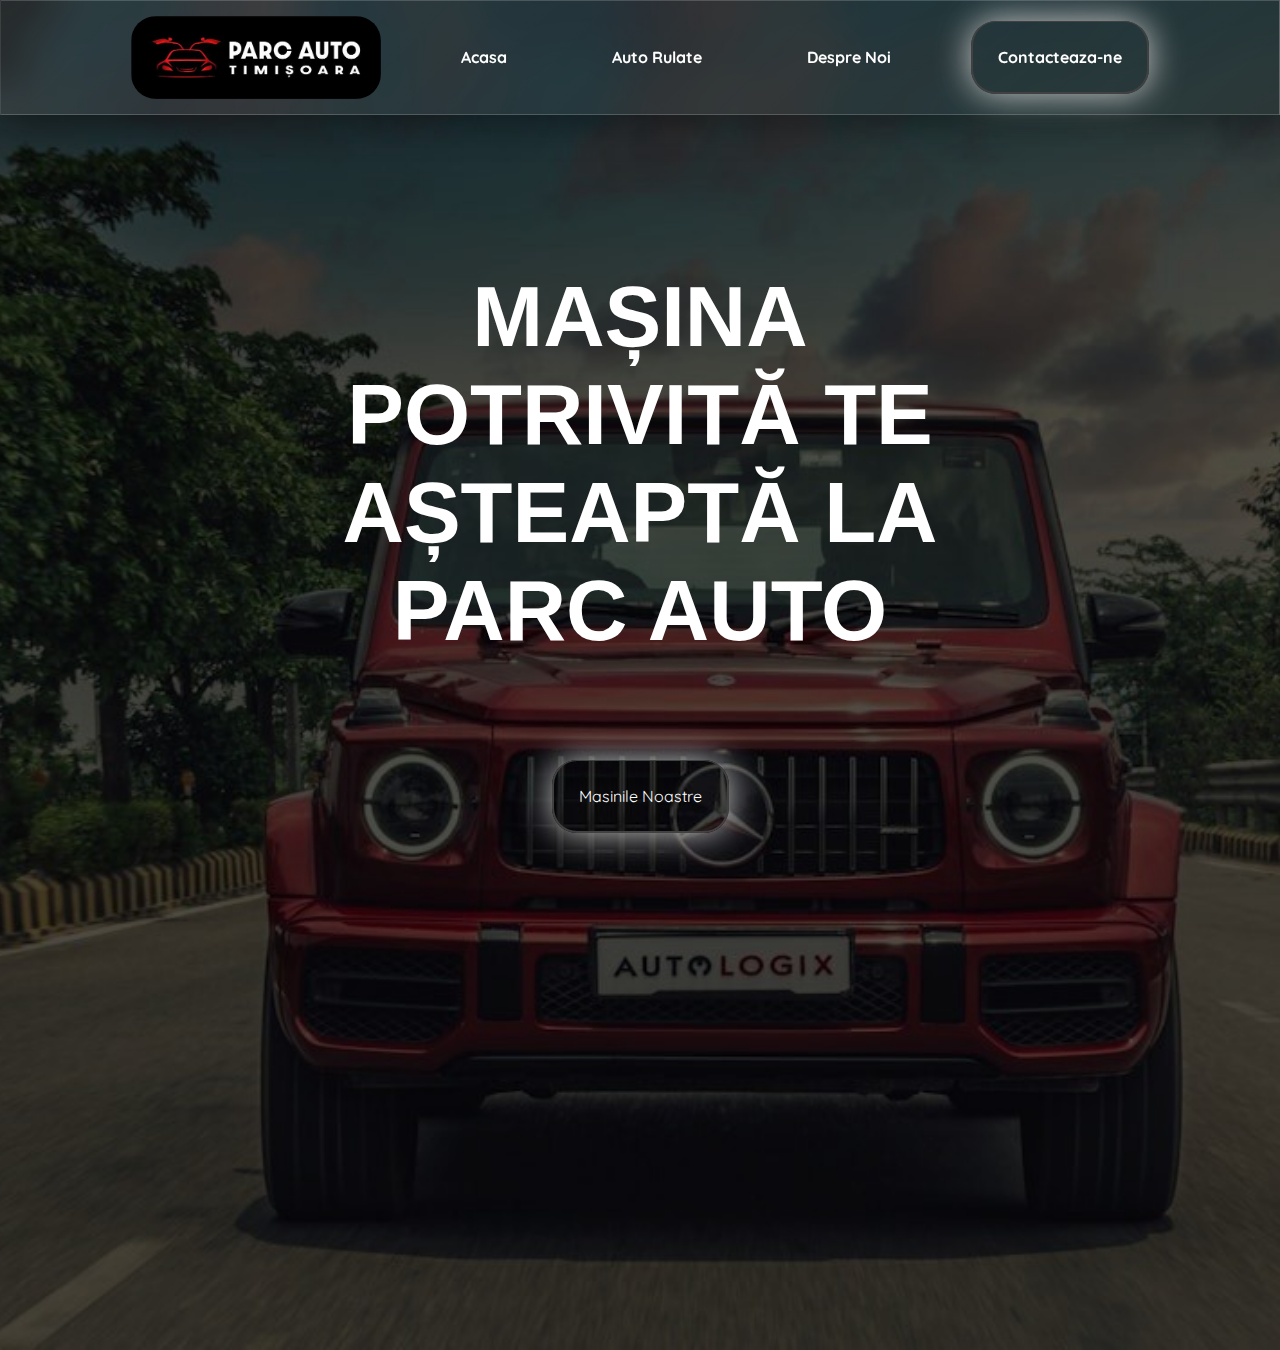
<file: index.html>
<!DOCTYPE html>
<html lang="en">
<head>
    <meta charset="UTF-8">
    <title>Parc Auto</title>
    <meta name="viewport" content="width=device-width, initial-scale=1.0">
  <link rel="preconnect" href="https://fonts.googleapis.com">
  <link rel="preconnect" href="https://fonts.gstatic.com" crossorigin>
  <link href="https://fonts.googleapis.com/css2?family=Quicksand:wght@300..700&display=swap" rel="stylesheet">
<link rel="stylesheet" href="design/styles.css">
</head>

<header>
    <img src="images/image.jpg"/>
    <a href="index.html">Acasa</a>
    <a href="auto.html">Auto Rulate</a>
    <a href="despre.html">Despre Noi</a>
    <a href="contact.html" class="contact-btn">Contacteaza-ne</a>
</header>

<body>
<section class="background">
    <h1>MAȘINA POTRIVITĂ TE AȘTEAPTĂ LA PARC AUTO</h1>
    <section class="btn-container">
        <a href="auto.html" class="contact-btn" id="our-cars">Masinile Noastre</a>
    </section>
</section>
</body>
</html>
</file>
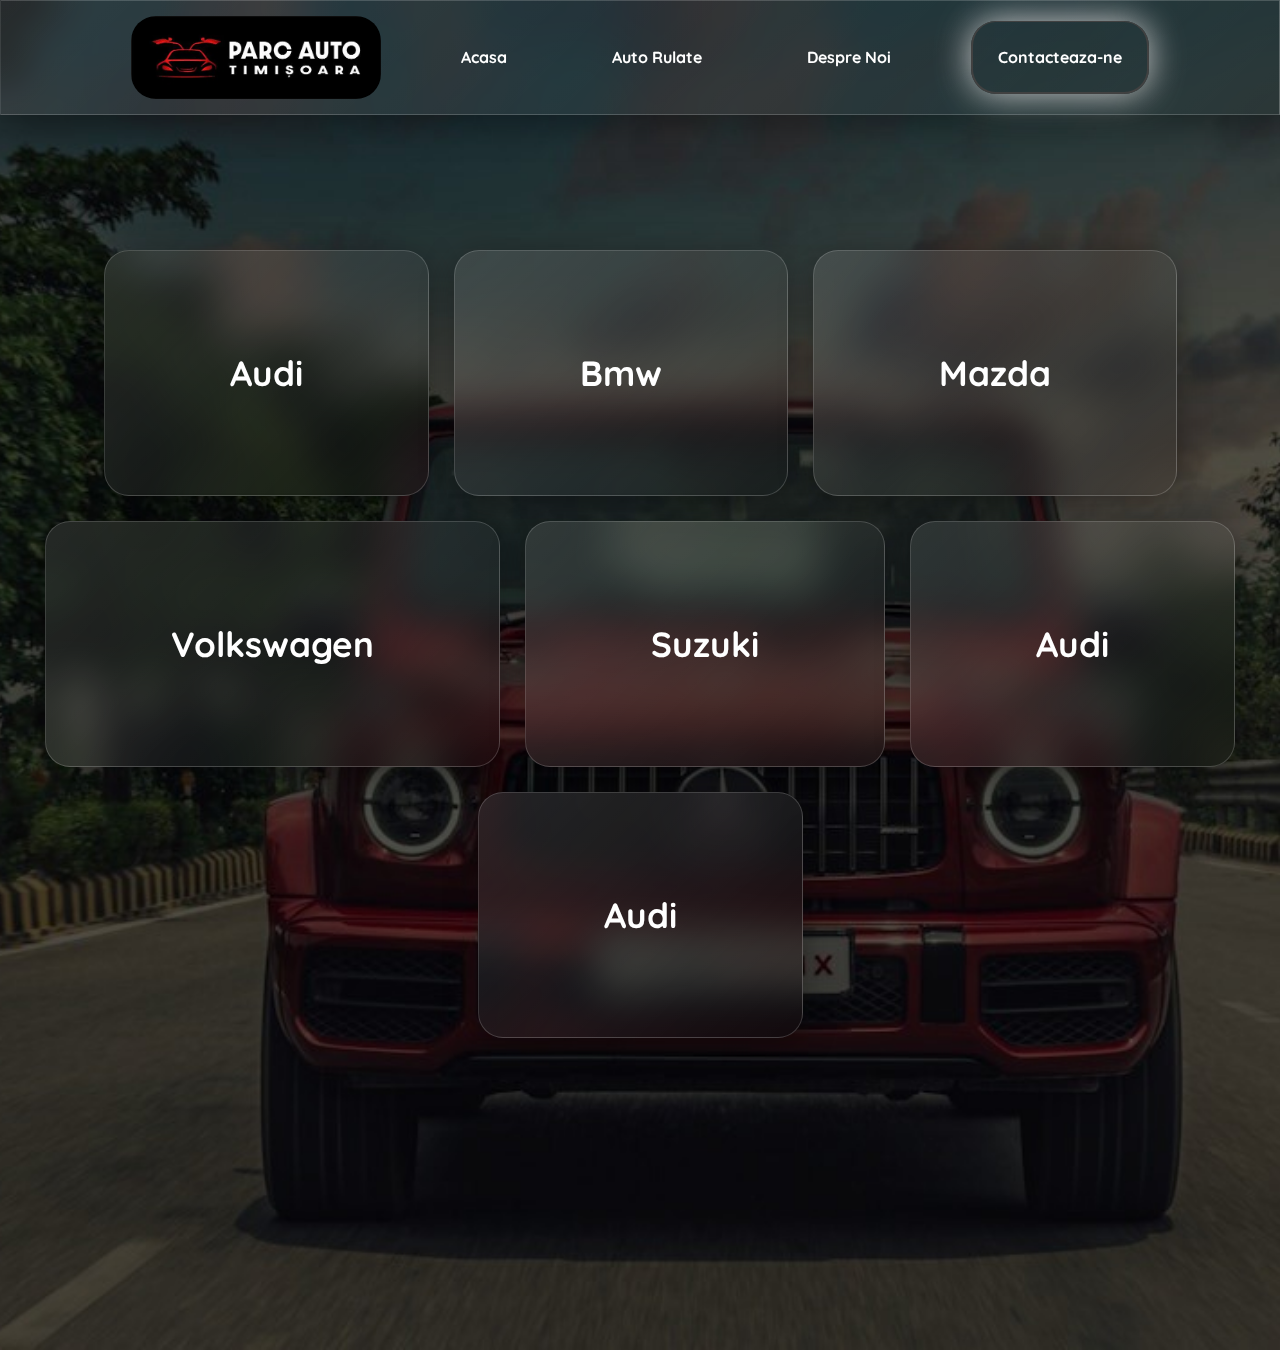
<file: auto.html>
<!DOCTYPE html>
<html lang="en">
<head>
    <meta charset="UTF-8">
    <title>Parc Auto</title>
    <meta name="viewport" content="width=device-width, initial-scale=1.0">
  <link rel="preconnect" href="https://fonts.googleapis.com">
  <link rel="preconnect" href="https://fonts.gstatic.com" crossorigin>
  <link href="https://fonts.googleapis.com/css2?family=Quicksand:wght@300..700&display=swap" rel="stylesheet">
    <link rel="stylesheet" href="design/styles.css">
</head>

<header>
    <img src="images/image.jpg"/>
    <a href="index.html">Acasa</a>
    <a href="auto.html">Auto Rulate</a>
    <a href="despre.html">Despre Noi</a>
    <a href="contact.html" class="contact-btn">Contacteaza-ne</a>
</header>

<body>

<section class="background">

</section>
<section class="cars-grid">
    <section class="car">
        <span><a href="#audi">Audi</a></span>
    </section>

    <section class="car">
        <span><a href="#audi">Bmw</a></span>
    </section>

    <section class="car">
        <span><a href="#audi">Mazda</a></span>
    </section>

    <section class="car">
        <span><a href="#audi">Volkswagen</a></span>
    </section>

    <section class="car">
        <span><a href="#audi">Suzuki</a></span>
    </section>

    <section class="car">
        <span><a href="#audi">Audi</a></span>
    </section>

    <section class="car">
        <span><a href="#audi">Audi</a></span>
    </section>
</section>


</body>
</html>
</file>
<file: design/styles.css>
*{
      margin: 0;
    }
        html{
            margin: 0;
            padding: 0;
            scroll-behavior: smooth;
            font-family: "Quicksand", sans-serif;
            background-color: #e8e8e8;
        }
        header{
            background: linear-gradient(135deg, rgba(255,255,255,0.1),rgba(255,255,255,0));
            -webkit-backdrop-filter: blur(20px);
            backdrop-filter: blur(20px);
            box-shadow: 0 8px 32px 0 rgba(0,0,0,0.37);
            border: 1px solid rgba(255,255,255,0.18);

            display: flex;
            justify-content: center;

            padding: 15px;
            align-content: center;
            text-align: center;
            align-items: center;
            gap: 55px;
            flex-wrap: wrap;
            position: fixed;
            top: 0;
            right: 0;
            left: 0;
            z-index: 1000;
        }
        header img{
            width: 20%;
            border-radius: 25px;
        }
        header a{
            text-decoration: none;
            font-weight: bold;
            color:white;
            transition: 0.1s;
            padding: 25px;
        }
        header a:hover{
            color:gray;
        }
        .contact-btn{
            border: 2px solid #414141;
            border-radius: 25px;
            box-shadow: 0 0 35px #cccccc;
            transition: 0.3s;
            border-top: 1px solid #414141;
        }
        .contact-btn:hover{
            background-color: #ad3d3d;
            color:white;
            border: 2px solid red;
            border-top: 1px solid red;
            box-shadow: 0 0 15px #ff0000;
        }
        .background{
            background-image: url("../images/redbg.jpg");
            background-size: cover;
              background-position: center;
              background-repeat: no-repeat;
              height: 150vh;
                min-height: 100vh;
            position: absolute;
            top: 0;
            left: 0;
            width: 100%;
        }
        .btn-container{
            display: flex;
            justify-content: center;
        }
        .btn-container a{
            color:white;
            text-decoration: none;
            padding : 25px;
        }
        .background{
            display: flex;
            justify-content: center;
            flex-direction: column;
            text-align: center;
        }
        .background h1{
            color:white;
            font-family: Arial, Helvetica, sans-serif;
            font-size: 85px;
            margin-left: 340px;
            margin-right: 340px;
            margin-bottom: 100px;
            margin-top: -250px;
        }

        .cars-grid{
            color:white;
            margin-top: 250px;
            display: flex;
            justify-content: center;
            flex-wrap: wrap;
            gap: 25px;

        }
        .car{
            background: linear-gradient(135deg, rgba(255,255,255,0.1),rgba(255,255,255,0));
            -webkit-backdrop-filter: blur(20px);
            backdrop-filter: blur(20px);
            box-shadow: 0 8px 32px 0 rgba(0,0,0,0.37);
            border: 1px solid rgba(255,255,255,0.18);
            border-radius: 25px;
            padding: 100px;
        }
        .car span{
            font-weight: bold;
            font-size: 35px;
        }
        .car a{
            color:white;
            text-decoration: none;
            padding: 25px;
        }
        .car a:hover{
            color:gray;
        }
        @media (max-width: 1000px) {
            .background{
                height: 200vh;
            }
            .background h1{
                font-size: 50px;
                margin-left: 0px;
            margin-right: 0px;
            margin-bottom: 100px;
                margin-top: -800px;
            }
            .cars-grid{
                justify-content: center;
                flex-direction: row;
                margin-top: 400px;
            }

        }
        @media (max-width: 600px) {
            .background{
                height: 400vh;
            }
            .background h1{
            color:white;
            font-family: Arial, Helvetica, sans-serif;
            font-size: 25px;
            margin-left: 0px;
            margin-right: 0px;
            margin-bottom: 100px;
                margin-top: -600px;
            }
            body{

            }
            header{
                gap:0;
                font-size: 13px;
            }

        }
</file>
